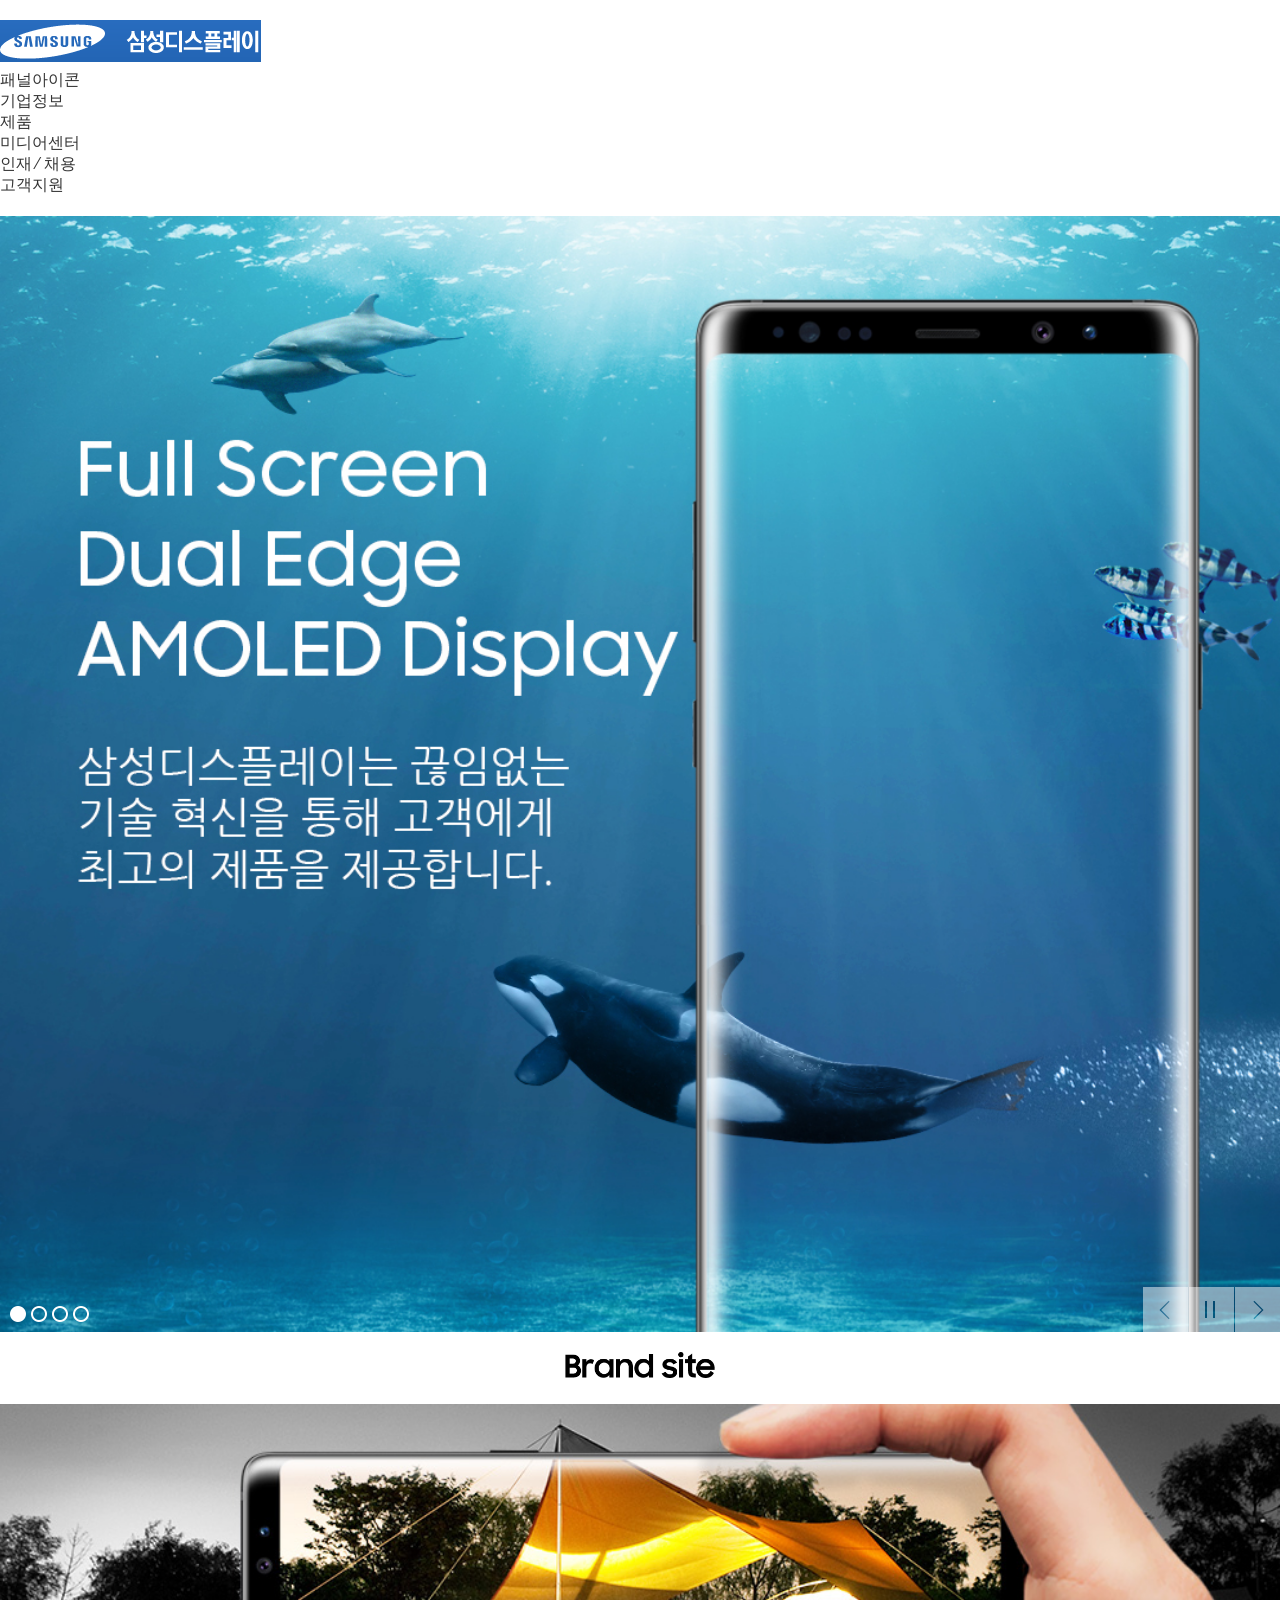
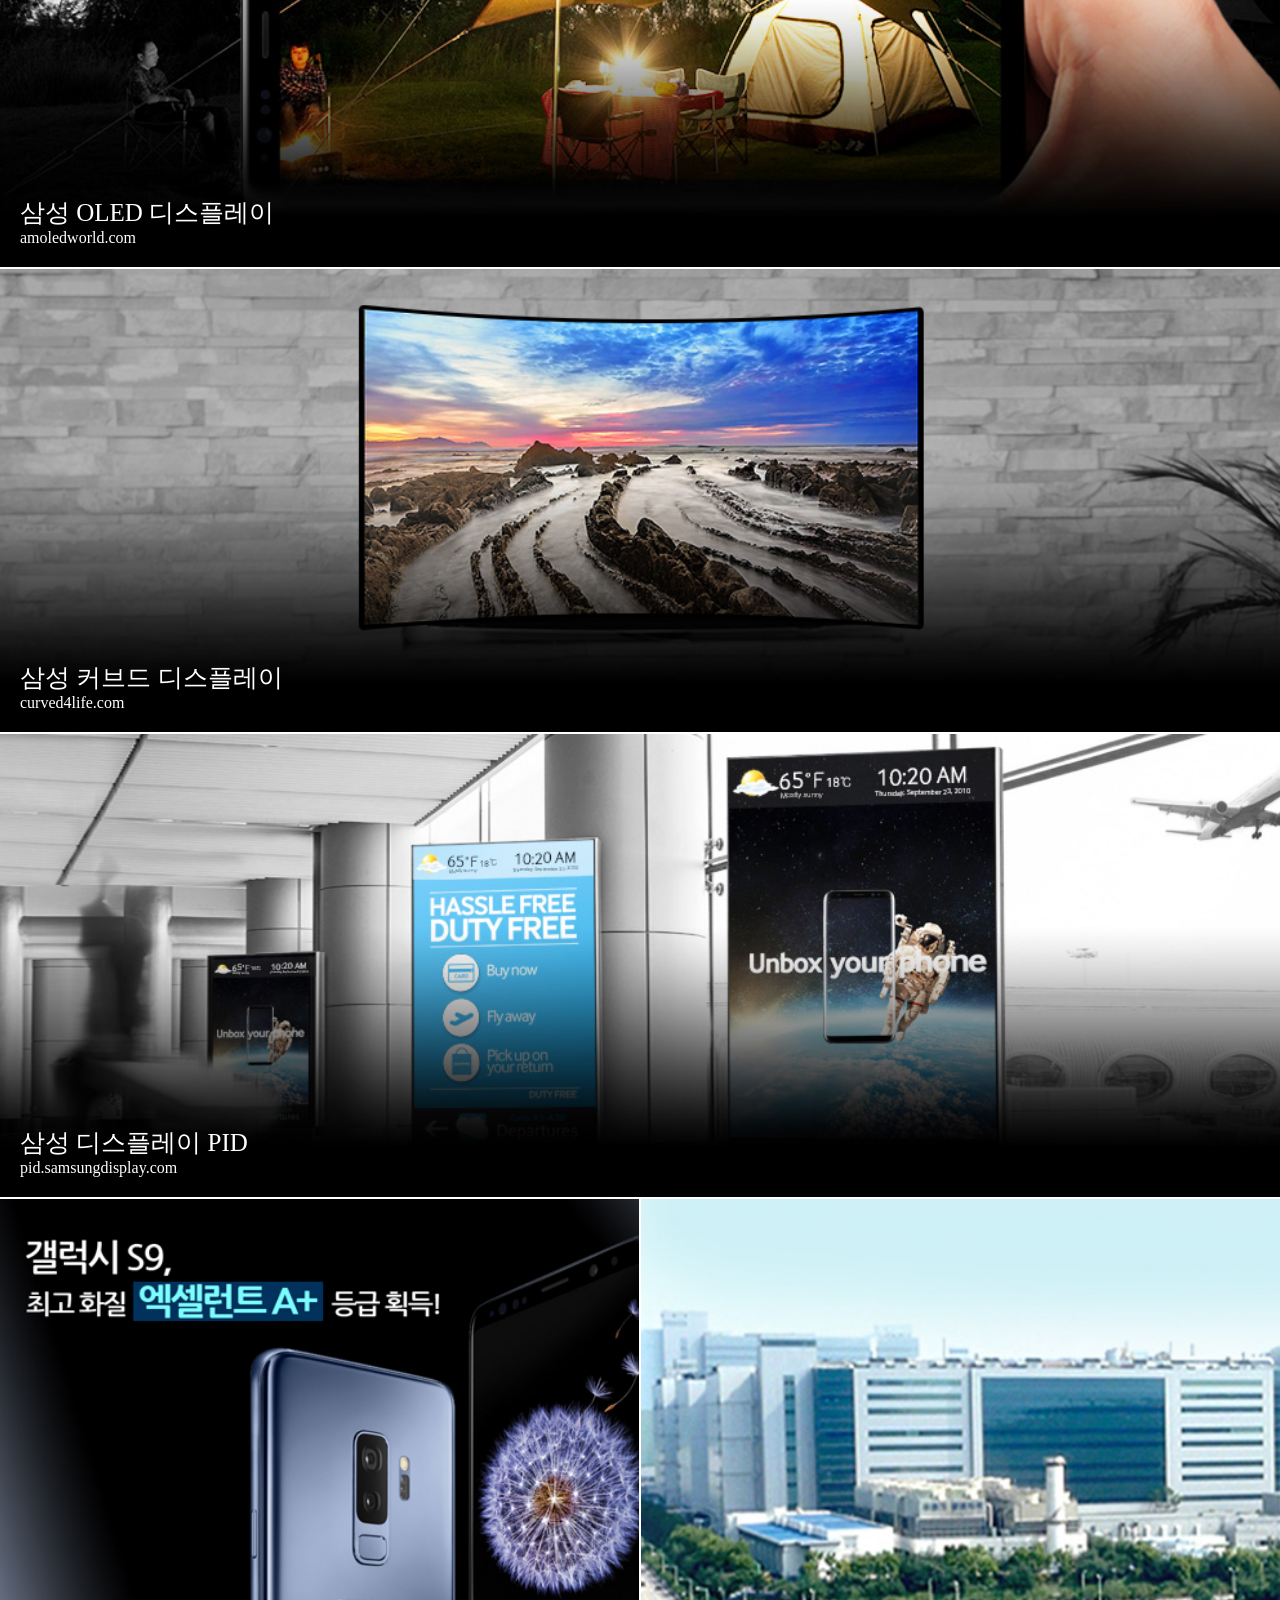
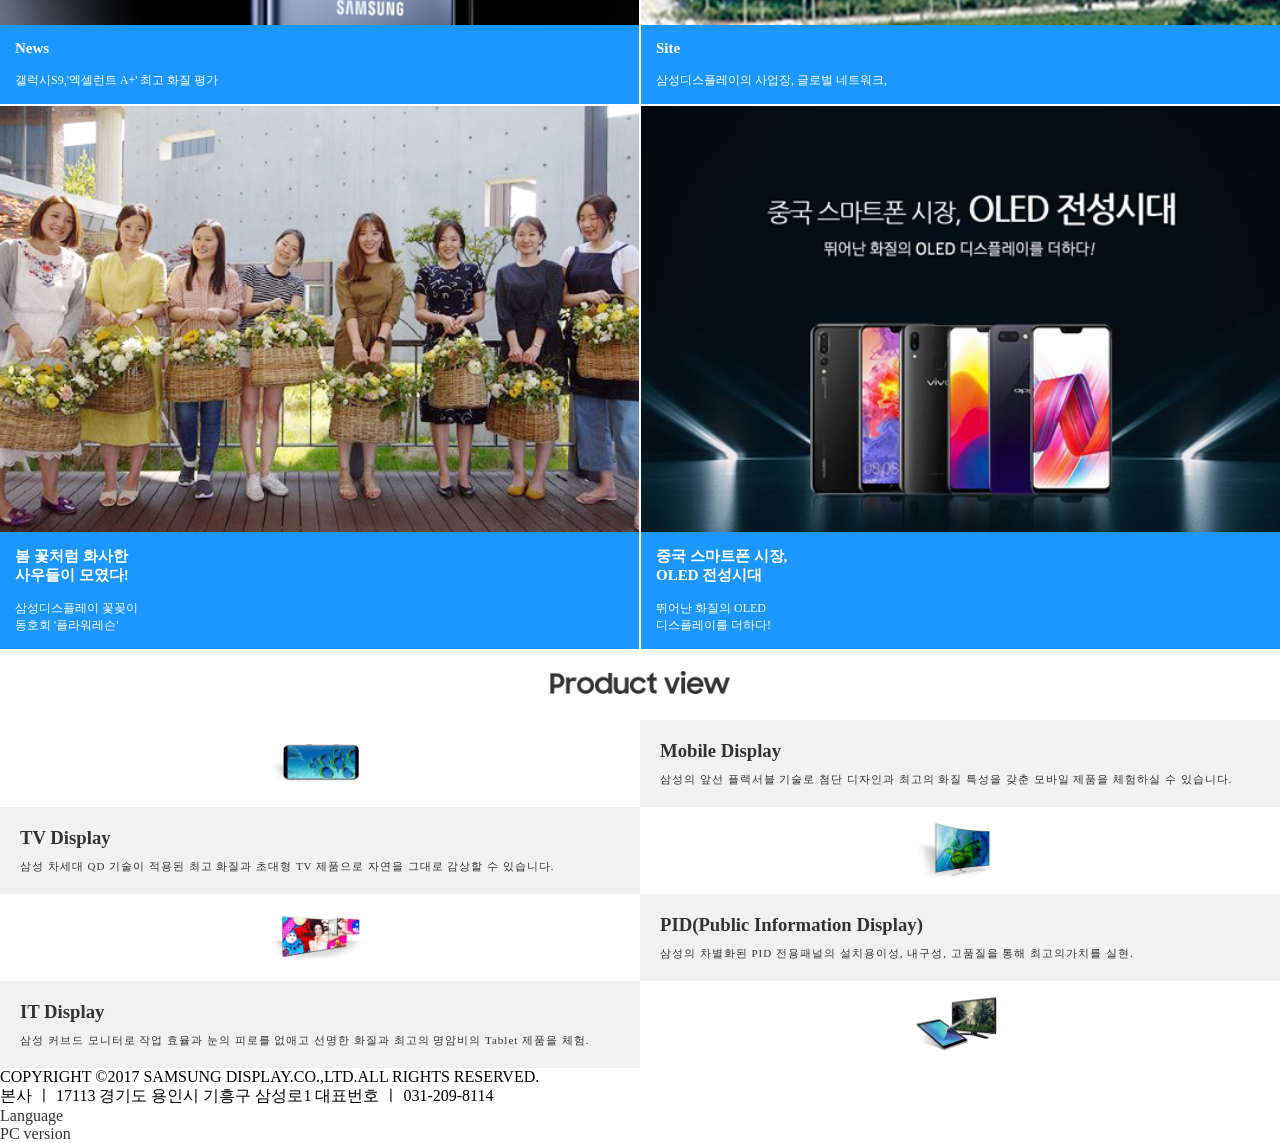
<file: index.html>
<!DOCTYPE html>
<html>
    <head>
        <meta charset="utf-8">
        <meta name="viewport" content="user-scalable=no, initial-scale=1.0, maximum-scale=1.0, minimum-scale=1.0, width=device-width" />
        <title>삼성디스플레이 모바일</title>
        <link rel="stylesheet" type="text/css" href="css/default.css">
        <link rel="stylesheet" type="text/css" href="css/include.css">
        <link rel="stylesheet" type="text/css" href="css/main.css">
    </head>
    <body>
    <!--전체-->
    <div id="wrap">
        <!--헤더-->
        <header id="header">
            <!--헤더탑-->
            <div class="hTop">
                <!--로고-->
                <h1>
                    <a href="#">
                        <img src="images/main/logo.gif" alt="로고">
                    </a>
                </h1>
                <!--로고-->
                <!--패널-->
                <div class="panel">
                    <a href="#">
                        <span>패널아이콘</span>
                    </a>
                </div>
                <!--패널-->
            </div>
            <!--헤더탑-->
            <!--메뉴-->
            <ul class="gnb">
                <li><a href="#">기업정보</a></li>
                <li><a href="#">제품</a></li>
                <li><a href="#">미디어센터</a></li>
                <li><a href="#">인재 &frasl; 채용</a></li>
                <li><a href="#">고객지원</a></li>
            </ul>
            <!--메뉴-->
        </header>
        <!--헤더-->
        
        <!--컨테이너-->
        <div id="container">
            <!--메인슬라이더-->
            <div class="mainSlider">
                <img src="images/main/visual01.jpg" alt="메인이미지">
                <!--왼쪽버튼-->
                <ul class="sliderBtn sliderLBtn">
                    <li><a href="#">동그라미1</a></li>
                    <li><a href="#">동그라미2</a></li>
                    <li><a href="#">동그라미3</a></li>
                    <li><a href="#">동그라미4</a></li>
                </ul>
                <!--왼쪽버튼-->
                <!--오른쪽버튼-->
                <ul class="sliderBtn sliderRBtn">
                    <li><a href="#">왼쪽</a></li>
                    <li><a href="#">일시정지</a></li>
                    <li><a href="#">오른쪽</a></li>
                </ul>
                <!--오른쪽버튼-->
            </div>
            <!--메인슬라이더-->
            
            <!--메인컨텐츠01-->
            <div class="mainCon01">
                <h2>
                    <img src="images/main/brandSite_title01.png" alt="브랜드사이트타이틀">
                </h2>
                <!--con01리스트-->
                <ul class="con01List">
                    <li>
                        <a href="#">
                            <h3>삼성 OLED 디스플레이</h3>
                            <p>amoledworld.com</p>
                        </a>
                    </li>
                    <li>
                        <a href="#">
                            <h3>삼성 커브드 디스플레이</h3>
                            <p>curved4life.com</p>
                        </a>
                    </li>
                    <li>
                        <a href="#">
                            <h3>삼성 디스플레이 PID</h3>
                            <p>pid.samsungdisplay.com</p>
                        </a>
                    </li>
                </ul>
                <!--con01리스트-->
            </div>
            <!--메인컨텐츠01-->
            
            <!--메인컨텐츠02-->
            <ul class="mainCon02 cf">
                <li>
                    <a href="#">
                        <img src="images/main/center_img01.jpg" alt="뉴스이미지">
                        <!--텍스트-->
                        <div class="con02Info">
                            <h4>News</h4>
                            <p>갤럭시S9,'엑셀런트 A+' 최고 화질 평가</p>
                        </div>
                        <!--텍스트-->
                    </a>
                </li>
                <li>
                    <a href="#">
                        <img src="images/main/center_img02.jpg" alt="사이트이미지">
                        <!--텍스트-->
                        <div class="con02Info">
                            <h4>Site</h4>
                            <p>삼성디스플레이의 사업장, 글로벌 네트워크,</p>
                        </div>
                        <!--텍스트-->
                    </a>
                </li>
                <li>
                    <a href="#">
                        <img src="images/main/center_img03.jpg" alt="동호회이미지">
                        <!--텍스트-->
                        <div class="con02Info">
                            <h4>봄 꽃처럼 화사한<br>사우들이 모였다!</h4>
                            <p>삼성디스플레이 꽃꽂이<br>동호회 '플라워레슨'</p>
                        </div>
                        <!--텍스트-->
                    </a>
                </li>
                <li>
                    <a href="#">
                        <img src="images/main/center_img04.jpg" alt="중국시장이미지">
                        <!--텍스트-->
                        <div class="con02Info">
                            <h4>중국 스마트폰 시장,<br>OLED 전성시대</h4>
                            <p>뛰어난 화질의 OLED<br>디스플레이를 더하다!</p>
                        </div>
                        <!--텍스트-->
                    </a>
                </li>
            </ul>
            <!--메인컨텐츠02-->
            
            <!--메인컨텐츠03-->
            <div class="mainCon03">
                <h2>
                    <img src="images/main/brandSite_title02.png" alt="상품리스트">
                </h2>
                <div>
                    <!--Mobile Display-->
                    <div class="con03List">
                        <a href="#">
                            <!--이미지-->
                            <div class="con03Img">
                                <img src="images/main/proView_img01.jpg" alt="모바일이미지">
                            </div>
                            <!--이미지-->
                            <!--텍스트-->
                            <div class="con03Txt">
                                <h3>Mobile Display</h3>
                                <p>삼성의 앞선 플렉서블 기술로 첨단 디자인과 최고의 화질 특성을 갖춘 모바일 제품을 체험하실 수 있습니다.</p>
                            </div>
                            <!--텍스트-->
                        </a>
                    </div>
                    <!--Mobile Display-->
                    <!--TV Display-->
                    <div class="con03List">
                        <a href="#">
                            <!--이미지-->
                            <div class="con03Img">
                                <img src="images/main/proView_img02.jpg" alt="tv이미지">
                            </div>
                            <!--이미지-->
                            <!--텍스트-->
                            <div class="con03Txt">
                                <h3>TV Display</h3>
                                <p>삼성 차세대 QD 기술이 적용된 최고 화질과 초대형 TV 제품으로 자연을 그대로 감상할 수 있습니다.</p>
                            </div>
                            <!--텍스트-->
                        </a>
                    </div>
                    <!--TV Display-->
                    <!--PID-->
                    <div class="con03List">
                        <a href="#">
                            <!--이미지-->
                            <div class="con03Img">
                                <img src="images/main/proView_img03.jpg" alt="tv이미지">
                            </div>
                            <!--이미지-->
                            <!--텍스트-->
                            <div class="con03Txt">
                                <h3>PID(Public Information Display)</h3>
                                <p>삼성의 차별화된 PID 전용패널의 설치용이성, 내구성, 고품질을 통해 최고의가치를 실현.</p>
                            </div>
                            <!--텍스트-->
                        </a>
                    </div>
                    <!--PID-->
                    <!--IT Display-->
                    <div class="con03List">
                        <a href="#">
                            <!--이미지-->
                            <div class="con03Img">
                                <img src="images/main/proView_img04.jpg" alt="tv이미지">
                            </div>
                            <!--이미지-->
                            <!--텍스트-->
                            <div class="con03Txt">
                                <h3>IT Display</h3>
                                <p>삼성 커브드 모니터로 작업 효율과 눈의 피로를 없애고 선명한 화질과 최고의 명암비의 Tablet 제품을 체험.</p>
                            </div>
                            <!--텍스트-->
                        </a>
                    </div>
                    <!--IT Display-->
                </div>
                
            </div>
            <!--메인컨텐츠03-->
            
        </div>
        <!--컨테이너-->
        
        <!--푸터-->
        <footer id="footer">
            <p>COPYRIGHT &copy;2017 SAMSUNG DISPLAY.CO.,LTD.ALL RIGHTS RESERVED.</p>
            <p>본사 ㅣ 17113 경기도 용인시 기흥구 삼성로1 대표번호 ㅣ 031-209-8114</p>
            <!--푸터버튼-->
            <div class="fBtn">
                <div><a href="#">Language</a></div>
                <div><a href="#">PC version</a></div>
            </div>
            <!--푸터버튼-->
        </footer>
        <!--푸터-->
    
    </div>
    <!--전체-->
    </body>
</html>
</file>
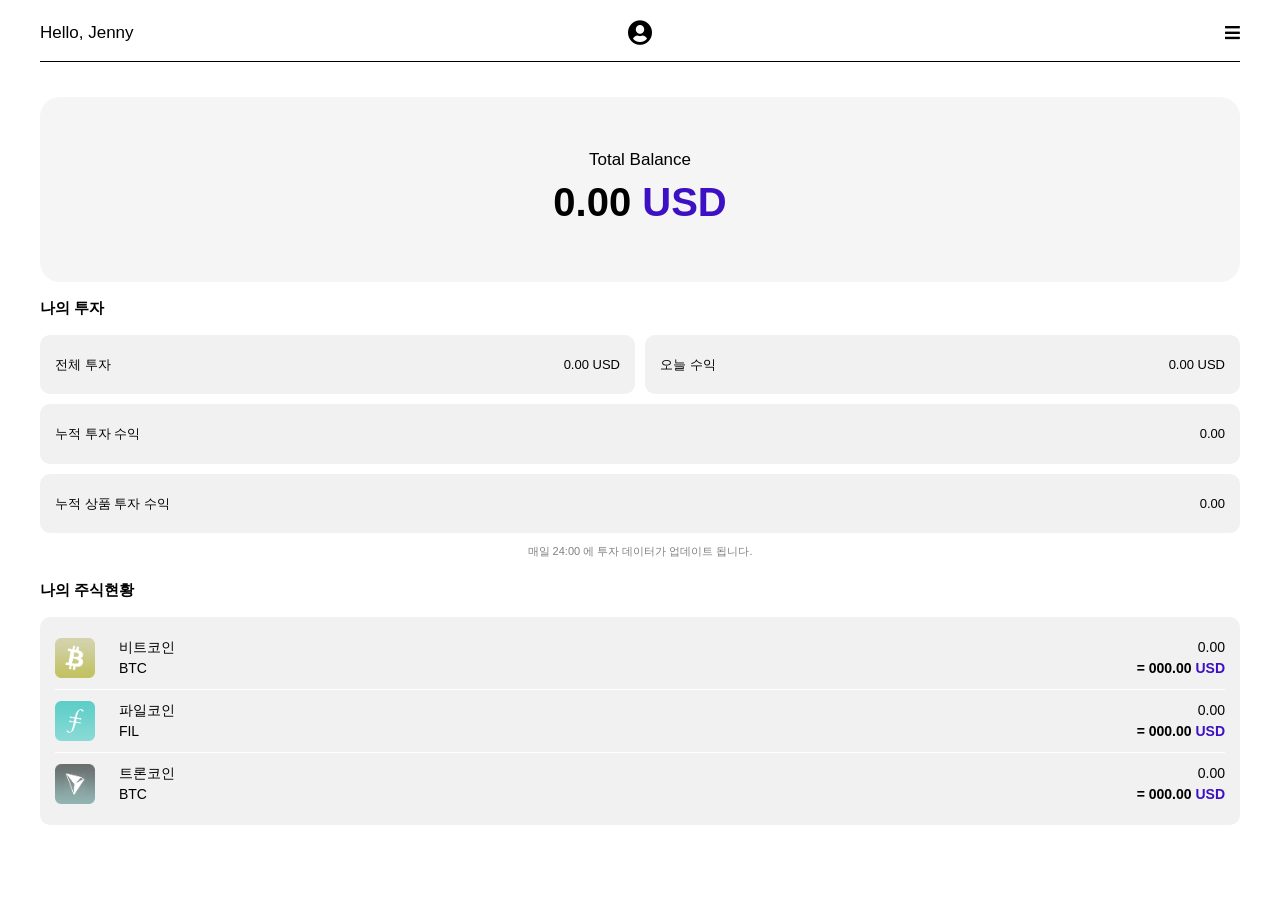
<file: main.html>
<!DOCTYPE html>
<html lang="en">
<head>
    <meta charset="UTF-8">
    <meta name="viewport" content="user-scalable=no, initial-scale=1.0, maximum-scale=1.0, minimum-scale=1.0, width=device-width" />
    <title>main</title>
    <link href="https://fonts.googleapis.com/icon?family=Material+Icons" rel="stylesheet">
    <link rel="stylesheet"
          href="https://fonts.googleapis.com/css?family=Tangerine">
    <link rel="stylesheet" href="./css/setup.css">
    <link rel="stylesheet" href="./css/include.css">
    <link href="https://use.fontawesome.com/releases/v5.0.6/css/all.css" rel="stylesheet">
    <script src="./css/jquery.js"></script>
    <style>
        
        .total{
            border-radius: 20px;
            background-color: #f5f5f5;
            padding: 50px 0;
        }
        .total p{
            font-size: 17px;
        }
        .total h3{
            font-size: 40px;
        }
        .total h3 span{
            font-size: 40px;
            color: #3E10C3;
        }
        h2{
            font-size: 15px;
            text-align: left;
            margin: 15px 0;
        }
        .mining a{
            width: 100%;
            padding: 20px 15px;
            margin-bottom: 10px;
            margin-right: 10px;
            border-radius: 10px;
            background-color: #f1f1f1;
        }
        .mining a:last-child{
            margin-right: 0;
        }
        
        .mining p{
            font-size: 13px;
        }
        .mining span{
            font-size: 13px;
        }
        .mining .span{
            font-size: 11px;
            color: #818181;
            text-align: left;
        }
        .wallet{
            padding: 20px 15px;
            border-radius: 10px;
            background-color: #f1f1f1;
        }
        .wallet img{
            width: auto;
            height: 40px;
            vertical-align: middle;
        }
        .wallet .line::before{
            content: "";
            display: block;
            width: 100%;
            height: 1px;
            background-color: white;
            margin: 10px 0;
        }
        .wallet .left{
            text-align: left;
            display: inline-block;
            margin-left: 20px;
            vertical-align: middle;
        }
        .wallet .right{
            text-align: right;
        }
        .wallet .right h4 span{
            color: #3E10C3;
        }
        @media only screen and (min-width:100px) and (max-width:400px){
            .mining .flex_1{
                flex-direction: column;
            }
            .wallet img{
                height: 35px;
            }
            .wallet .right h4, .wallet .right h4 span, .wallet p{
                font-size: 13px;
            }
        }
        @media only screen and (min-width:100px) and (max-width:330px){
            .wrap{
                padding: 0 30px;
            }
            .total h3, .total h3 span{
                font-size: 34px;
            }
            .mining span, .mining p{
                font-size: 12px;
            }
            .wallet img{
                height: 30px;
            }
            .wallet .right h4, .wallet .right h4 span, .wallet p{
                font-size: 12px;
            }
        }
        
    </style>
</head>
<body>
    <header>
        <div class="wrap">
            <div class="flex">
                <div class="name">Hello, Jenny</div>
                <i class="fas user fa-user-circle"></i>
                <i class="fas bar fa-bars"></i>
            </div>
            <span class="line"></span>
            <nav class="menu">
                <div class="menuBox">
                    <div class="home">
                        <a href="#"><img class="img" src="./img/home_ico.png" alt="">메인</a>
                    </div>
                    <ul>
                        <li><a href="#"><img src="./img/menuIco_01.png" alt="">상품 구매</a></li>
                        <li><a href="#"><img src="./img/menuIco_02.png" alt="">내 정보</a></li>
                        <li><a href="#"><img src="./img/menuIco_03.png" alt="">공지사항</a></li>
                        <li><a href="#"><img src="./img/menuIco_05.png" alt="">앱 정보</a></li>
                        <li><a href="#"><img src="./img/menuIco_04.png" alt="">관리자</a></li>
                    </ul>
                    <div class="close">
                        <span></span>
                        <span></span>
                    </div>
                    <a href="#" class="logout"><i class="fas off fa-power-off"></i>로그아웃</a>
                </div>
            </nav>
        </div>
    </header>
    <main>
        <div class="wrap">
            <div class="total">
                <p>Total Balance</p>
                <h3>0.00 <span>USD</span></h3>
            </div>
            <h2>나의 투자</h2>
            <div class="mining">
                <div class="flex">
                    <a href="#">
                        <div class="flex flex_1">
                            <p>전체 투자</p>
                            <span>0.00 USD</span>
                        </div>
                    </a>
                    <a href="#">
                        <div class="flex flex_1">
                            <p>오늘 수익</p>
                            <span>0.00 USD</span>
                        </div>
                    </a>
                </div>
                <a href="#">
                    <div class="flex">
                        <p>누적 투자 수익</p>
                        <span>0.00</span>
                    </div>
                </a>
                <a href="#">
                    <div class="flex">
                        <p>누적 상품 투자 수익</p>
                        <span>0.00</span>
                    </div>
                 </a>
                <span class="span">매일 24:00 에 투자 데이터가 업데이트 됩니다.</span>
            </div>
            <h2>나의 주식현황</h2>
            <div class="wallet">
                <div class="flex">
                   <a href="#">
                       <img src="./img/bitcoin.png" alt="">
                        <div class="left">
                            <p>비트코인</p>
                            <p>BTC</p>
                        </div>
                    </a>
                    <a href="#">
                        <div class="right">
                            <p>0.00</p>
                            <h4>= 000.00 <span>USD</span></h4>
                        </div>
                    </a>
                </div>
                <span class="line"></span>
                <div class="flex">
                   <a href="#">
                       <img src="./img/filcoin.png" alt="">
                        <div class="left">
                            <p>파일코인</p>
                            <p>FIL</p>
                        </div>
                    </a>
                    <a href="#">
                        <div class="right">
                            <p>0.00</p>
                            <h4>= 000.00 <span>USD</span></h4>
                        </div>
                    </a>
                </div>
                <span class="line"></span>
                <div class="flex">
                   <a href="#">
                       <img src="./img/troncoin.png" alt="">
                        <div class="left">
                            <p>트론코인</p>
                            <p>BTC</p>
                        </div>
                    </a>
                    <a href="#">
                        <div class="right">
                            <p>0.00</p>
                            <h4>= 000.00 <span>USD</span></h4>
                        </div>
                    </a>
                </div>
            </div>
        </div>
    </main>
    <footer></footer>
</body>
<script>
    $(function(){
        $("header .bar").on("click",function(){
            $("header .menu").toggleClass("view");   
        });
        $("header .menuBox .close span").on("click",function(){
            $("header .menu").removeClass("view");   
        });
    });
</script>
</html>
</file>
<file: css/default.css>
@charset "utf-8";

/*공통css*/
body,h1,h2,h3,h4,h5,h6,p{margin:0;}

ul{
    margin:0;
    padding:0;
    list-style:none;
}

a{
    color:#333;
    text-decoration:none;
}

.cf::after{
    content:"";
    display:block;
    clear:both;
}
</file>
<file: css/include.css>
header{
    padding: 20px 0;
    font-family: 'Noto Sans KR', sans-serif;
}
header td{
    border-spacing: 30px; 
}
header .name, header .name_1{
    width: 33.33%;
    font-size: 17px;
    text-align: left;
}
header .name_1{text-align: center;}
header .material-icons{
    width: 33.33%;
    text-align: left;
}
header .material-icons-round{text-align: right;}
header .user{
    width: 33.33%;
    font-size: 25px;
}
header .bar{
    width: 33.33%;
    font-size: 17px;
    text-align: right;
    cursor: pointer;
}
header .line::after{
    content: "";
    display: block;
    width: 100%;
    height: 1px;
    background-color: black;
    margin: 15px 0;
}
header .menu .menuBox{
    position: fixed;
    top: 0;
    right: 0;
    width: 300px;
    height: 100%;
    background-color: #414141;
    z-index: 999;
    opacity: 0;
    transform: translateX(100%);
    transition: opacity .5s 0s, transform 0s .5s;
}
header .menu.view .menuBox{
    opacity: 1;
    transform: translateX(0%);
    transition: opacity .5s 0s, transform 0s 0s;
}
header .menuBox ul{
    position: absolute;
    top: 30%;
    width: 100%;
    transform: translateY(-30%);
}
header .menuBox ul li{
    width: 100%;
    display: block;
    text-align: left;
}
header .menuBox ul li::before, header .menuBox ul li:last-child::after{
    content: "";
    display: block;
    width: 100%;
    height: 1px;
    background-color: #818181;
}
header .menuBox ul li a{
    width: 100%;
    padding: 25px 20px;
    font-size: 17px;
    color: white;
}
header .menuBox .close span{
    position: absolute;
    top: 34px;
    right: 21px;
    width: 16px;
    height: 2px;
    border-radius: 2px;
    background-color: white;
    cursor: pointer;
}
header .menu .menuBox .close span:first-child{
    transform: translate(-50%,-50%) rotate(45deg);
    width: 20px;
}
header .menu .menuBox .close span:last-child{
    transform: translate(-50%,-50%) rotate(-45deg);
    width: 20px;
}
header .menu.view .menuBox .close span:first-child{
    z-index: 1000;
}
header .menu.view .menuBox .close span:last-child{
    z-index: 1000;
}
header .menuBox .home a{
    color: white;
    font-size: 17px;
    position: absolute;
    left: 20px;
    top: 21px;
    vertical-align: middle;
}
header .menuBox .img{
    width: auto;
    height: 27px;
    vertical-align: middle;
}
header .menuBox img{
    width: auto;
    height: 30px;
    margin-right: 20px;
}
header .menuBox .logout{
    color: white;
    position: absolute;
    bottom: 20px;
    left: 20px;
    font-size: 17px;
}
header .menuBox .logout .off{
    font-size: 17px;
    vertical-align: baseline;
    padding-right: 10px;
}
@media only screen and (min-width:100px) and (max-width:400px){
    header .name, header .name_1{
        font-size: 16px;
    }
    header .name_1{
        width: 42%;
    }
    header .menu .menuBox{
        width: 100%;
    }
    header .menuBox ul li a{
        padding: 19px 20px;
    }
    header .menuBox .home a, header .menuBox ul li a, header .menuBox .logout, header .menuBox .logout .off{
        font-size: 15px;
    }
    header .menuBox .img{
        height: 25px;
    }
    header .menuBox img{
        height: 28px;
    }
}
@media only screen and (min-width:100px) and (max-width:330px){
    header .name{
        font-size: 14px;
    }
    header .bar{
        font-size: 16px;
    }
    header .user{
        font-size: 23px;
    }
    header .menuBox img{
        height: 25px;
    }
    header .menuBox .img{
        height: 23px;
    }
    header .menuBox .home a, header .menuBox ul li a, header .menuBox .logout, header .menuBox .logout .off{
        font-size: 14px;
    }
}
</file>
<file: css/main.css>
@charset "utf-8";

/*메인슬라이더*/
.mainSlider{
    position:relative;
}
.mainSlider img{
    width:100%;
    display:block;
}

.sliderBtn{
    position:absolute;
}
.sliderBtn li{
    text-indent:-9999px;
}
.sliderBtn li a{}

.sliderLBtn{
    left:10px;
    bottom:10px;
}
.sliderLBtn li{
    width:16px;
    height:16px;
    background:url(../images/main/blet_visual.png) no-repeat;
    float:left;
    margin-right:5px;
}
.sliderLBtn li:first-child{
    background-position:0 -16px;
}
.sliderRBtn{
    right:0;
    bottom:0;
}
.sliderRBtn li{
    float:left;
    width:45px;
    height:45px;
    background:url(../images/main/btn_visual_cnt.png) no-repeat -46px 0;
    margin-left:1px;
}

.sliderRBtn li:first-child{
    background-position:0 0;
}
.sliderRBtn li:last-child{
    background-position:-92px 0;
}

/*메인컨텐츠01*/
.mainCon01{}
.mainCon01 h2{
    text-align:center;
    padding:20px 0;
}
.mainCon01 h2 img{
    width:150px;
    
}

.con01List{}
.con01List li{
    background:url(../images/main/brandSite_img01.jpg) no-repeat center center;
    background-size:cover;
    margin-bottom:2px;
}
.con01List li:nth-child(2){
    background-image:url(../images/main/brandSite_img02.jpg);
}
.con01List li:last-child{
    background-image:url(../images/main/brandSite_img03.jpg);
}
.con01List li a{
    color:#fff;
    display:block;
    padding:20px;
}
.con01List li h3{
    font-size:25px;
    font-weight:normal;
    padding-top:30%;
}
.con01List li p{}


/*메인컨텐츠02*/
.mainCon02{}
.mainCon02 li{
    width:calc(50% - 1px);/*가변인 상태에서 픽셀값을 빼주는 방법*/
    float:left;
    background:#1c97fe;
    margin-right:2px;
    margin-bottom:2px;
}
.mainCon02 li:nth-child(2n){margin-right:0;}
.mainCon02 li a{
    color:#fff;
}
.mainCon02 li img{
    width:100%;
    display:block;
}

.con02Info{
    padding:15px;
}
.con02Info h4{
    font-size:15px;
    margin-bottom:15px;
}
.con02Info p{
    font-size:12px;
}

/*메인컨텐츠03*/
.mainCon03{}
.mainCon03 h2{
    text-align:center;
    padding:20px 0;
}
.mainCon03 h2 img{
    width:180px;
}

.con03List{
    overflow:hidden;
}
.con03List a{
    display:flex;/*이미지를 띄웠기때문에 위치를 flex로 안잡아주면 이미지는 보이지않음.*/
}
.con03List a>div{
    width:50%;
    float:left;
}
.mainCon03>div .con03List:nth-child(2n) a{
    flex-direction:row-reverse;
}
/*.con03List:nth-child(2n) a{flex-direction:row-reverse;} 위랑 같은값*/

.con03Img{
    position:relative;
}
.con03Img img{
    max-width:100%;
    max-height:100%;
    position:absolute;
    top:0;
    left:0;
    right:0;
    bottom:0;
    margin:auto;/*absolute로 띄우고, 중앙정렬하는방법*/
}

.con03Txt{
    background:#f1f1f1;
    padding:20px;
    box-sizing:border-box;
}
.con03Txt h3{}
.con03Txt p{
    font-size:11px;
    margin-top:10px;
    letter-spacing:1px;
}
</file>
<file: css/setup.css>
*{
    padding: 0px;
    margin: 0px;
    font-size: 14px;
    line-height: 1.5;
    box-sizing: border-box;
    vertical-align: top;
    outline: none;
}
@import url('https://fonts.googleapis.com/css2?family=Nanum+Gothic:wght@400;700&family=Noto+Sans+KR:wght@100;300;400;700;900&family=Roboto:wght@500&display=swap');
/*font-family: 'Roboto', sans-serif;*/
/*font-family: 'Nanum Gothic', sans-serif;*/
/*font-family: 'Noto Sans KR', sans-serif;*/
main{
    padding-bottom: 35px;
    font-family: 'Noto Sans KR', sans-serif;
}
@font-face {
      font-family: 'Material Icons';
      font-style: normal;
      font-weight: 400;
      src: url(https://fonts.gstatic.com/s/materialicons/v92/flUhRq6tzZclQEJ-Vdg-IuiaDsNc.woff2) format('woff2');
}

.material-icons {
      font-family: 'Material Icons';
      font-weight: normal;
      font-style: normal;
      font-size: 22px;
      line-height: 1;
      letter-spacing: normal;
      text-transform: none;
      display: inline-block;
      white-space: nowrap;
      word-wrap: normal;
      direction: ltr;
      -webkit-font-feature-settings: 'liga';
      -webkit-font-smoothing: antialiased;
}

body{
    text-align: center;
    font-family: 'Noto Sans', sans-serif;
}

ul, ol{
    list-style: none;
    font-size: 0px;
}

ul li, ol li{
    display: inline-block;
}

a{
    display: inline-block;
    color: black;
    text-decoration: none;
}

.wrap{
    display: inline-block;
    width: 1200px;
}

.pc{
    display: block !important;
}

.mobile{
    display: none !important;
}

.flex{
    display: flex;
    justify-content: space-between;
    align-items: center;
    align-content: center;
}
table, th, td{
    border: 0;
}

@media only screen and (min-width:100px) and (max-width:1200px){
    .wrap{
        width: 100%;
        padding: 0px 35px;
    }
    
    .pc{
        display: none !important;
    }
    
    .mobile{
        display: inline-block !important;
    }
    
}

@media only screen and (min-width:100px) and (max-width:1000px){
    
}

@media only screen and (min-width:100px) and (max-width:800px){
    
}

@media only screen and (min-width:100px) and (max-width:600px){
    
}
</file>
